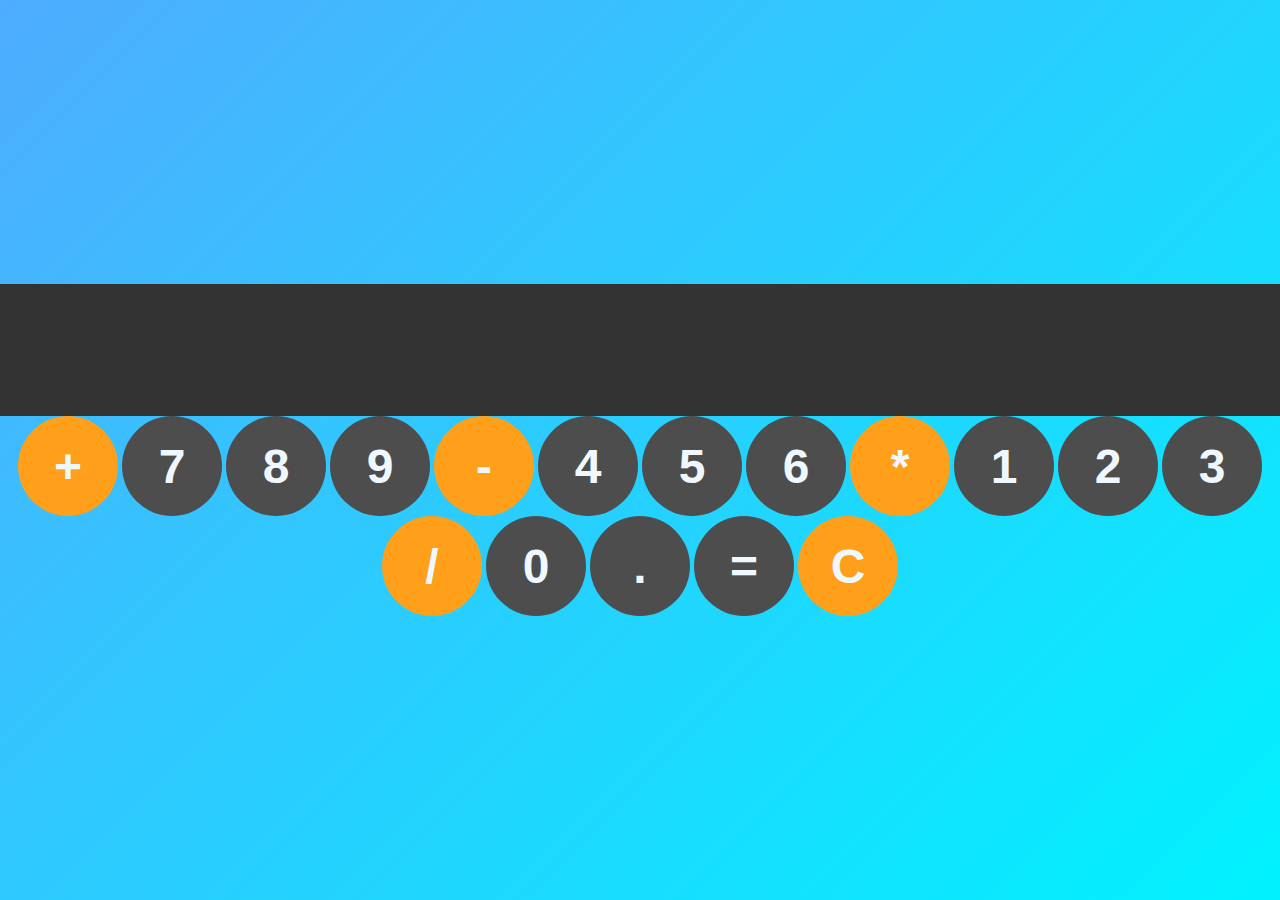
<file: index.html>
<!DOCTYPE html>
<html lang="en">
<head>
    <meta charset="UTF-8">
    <meta name="viewport" content="width=device-width, initial-scale=1.0">
    <title>Omid</title>
    <link rel="stylesheet" href="./Style.css">
</head>
<body style="background-color: rgb(212, 212, 212);">
    <div id="calculator">
        <input id="display" readonly>
        <div id="Keys" align="center">
            <button onclick="appeandToDisplay('+')" class="operator-btn">+</button>
            <button onclick="appeandToDisplay('7')">7</button>
            <button onclick="appeandToDisplay('8')">8</button>
            <button onclick="appeandToDisplay('9')">9</button>
            <button onclick="appeandToDisplay('-')"  class="operator-btn">-</button>
            <button onclick="appeandToDisplay('4')">4</button>
            <button onclick="appeandToDisplay('5')">5</button>
            <button onclick="appeandToDisplay('6')">6</button>
            <button onclick="appeandToDisplay('*')"  class="operator-btn">*</button>
            <button onclick="appeandToDisplay('1')">1</button>
            <button onclick="appeandToDisplay('2')">2</button>
            <button onclick="appeandToDisplay('3')">3</button>
            <button onclick="appeandToDisplay('/')"  class="operator-btn">/</button>
            <button onclick="appeandToDisplay('0')">0</button>
            <button onclick="appeandToDisplay('.')" >.</button>
            <button onclick="Calculate()">=</button>
            <button onclick="ClearDisplay()"  class="operator-btn">C</button> 
        </div>
    </div>
    

    <script src="./script.js"></script>
</body>
</html>
</file>
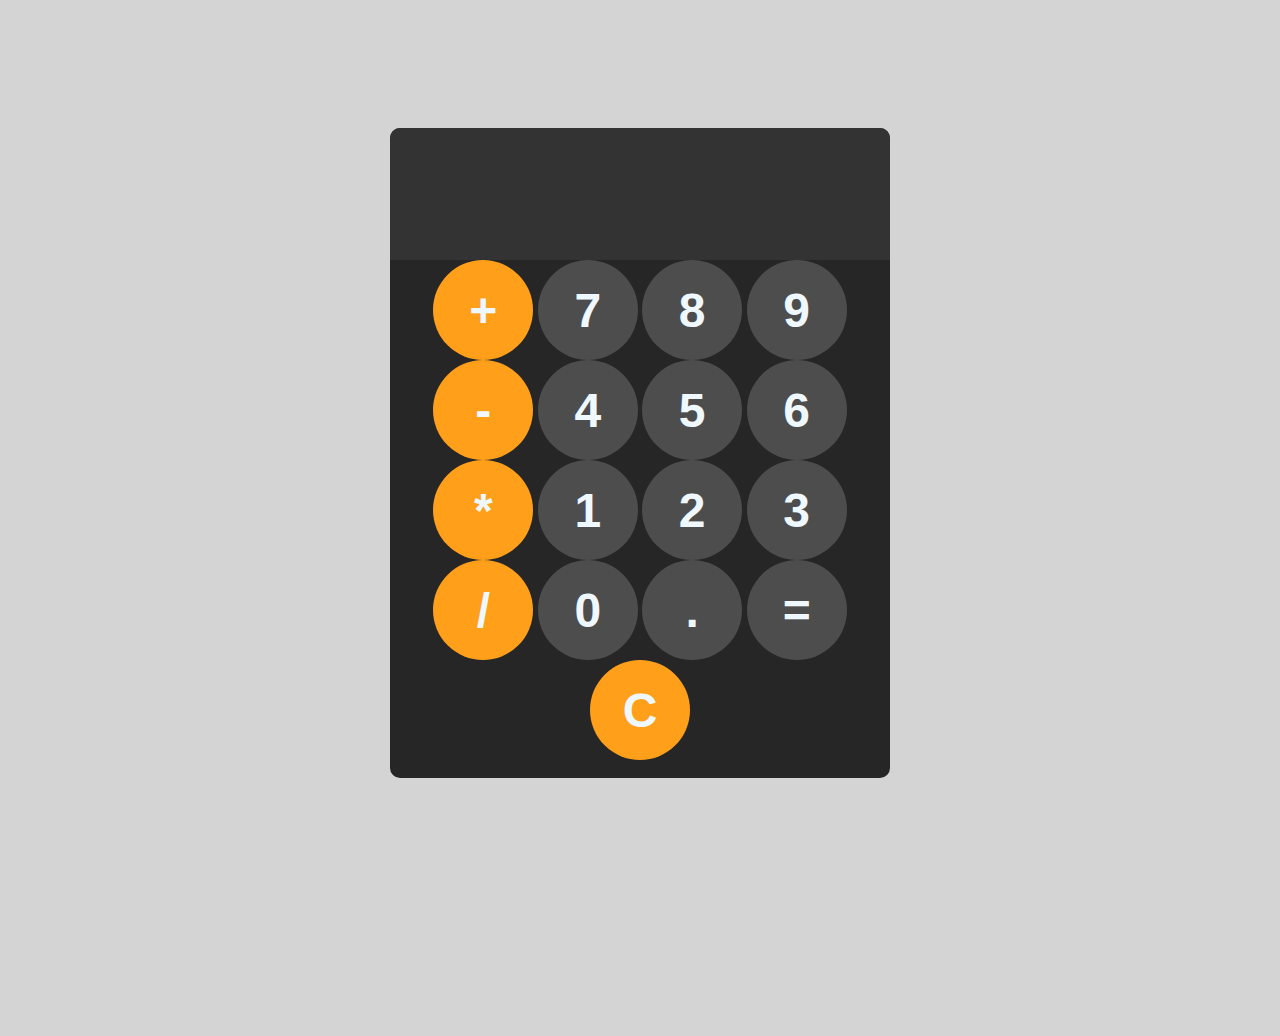
<file: src/index.html>
<!DOCTYPE html>
<html lang="en">
<head>
    <meta charset="UTF-8">
    <meta name="viewport" content="width=device-width, initial-scale=1.0">
    <title>Omid</title>
    <link rel="stylesheet" href="/src/Style.css">
</head>
<body style="background-color: rgb(212, 212, 212);">
    <div id="calculator">
        <input id="display" readonly>
        <div id="Keys" align="center">
            <button onclick="appeandToDisplay('+')" class="operator-btn">+</button>
            <button onclick="appeandToDisplay('7')">7</button>
            <button onclick="appeandToDisplay('8')">8</button>
            <button onclick="appeandToDisplay('9')">9</button>
            <button onclick="appeandToDisplay('-')"  class="operator-btn">-</button>
            <button onclick="appeandToDisplay('4')">4</button>
            <button onclick="appeandToDisplay('5')">5</button>
            <button onclick="appeandToDisplay('6')">6</button>
            <button onclick="appeandToDisplay('*')"  class="operator-btn">*</button>
            <button onclick="appeandToDisplay('1')">1</button>
            <button onclick="appeandToDisplay('2')">2</button>
            <button onclick="appeandToDisplay('3')">3</button>
            <button onclick="appeandToDisplay('/')"  class="operator-btn">/</button>
            <button onclick="appeandToDisplay('0')">0</button>
            <button onclick="appeandToDisplay('.')" >.</button>
            <button onclick="Calculate()">=</button>
            <button onclick="ClearDisplay()"  class="operator-btn">C</button> 
        </div>
    </div>
    

    <script src="/src/script.js"></script>
</body>
</html>
</file>
<file: Style.css>
body {
  background: linear-gradient(135deg, #4facfe 0%, #00f2fe 100%);
  display: flex;
  justify-content: center;
  align-items: center;
  height: 100vh;
  margin: 0;
}

.calculator {
  width: 300px; /* Adjust this value as needed */
  padding: 20px;
  background-color: #fff; /* Assuming a white background for the calculator */
  box-shadow: 0 0 10px rgba(0, 0, 0, 0.1);
  border-radius: 10px;
}

#display {
  width: 100%;
  padding: 20px;
  font-size: 5rem;
  text-align: left;
  border: none;
  background-color: hsl(0, 0%, 20%);
}
#keys {
  display: grid;
  align-items: left;
  grid-template-columns: repeat(4, 1fr);
  gap: 10px;
  padding: 25px;
}
button {
  width: 100px;
  height: 100px;
  border-radius: 50px;
  border: none;
  background-color: hsl(10, 0%, 30%);
  color: aliceblue;
  font-size: 3rem;
  font-weight: bold;
  cursor: pointer;
}

button:hover {
  background-color: hsl(0, 0%, 40%);
}
button:active {
  background-color: hsl(0, 0%, 50%);
}

.operator-btn {
  background-color: hsl(35, 100%, 55%);
}
.operator-btn:hover {
  background-color: hsl(35, 100%, 55%);
}
.operator-btn:active {
  background-color: hsl(35, 100%, 75%);
}
</file>
<file: src/Style.css>
body {
  margin-top: 10%;
  display: flex;
  justify-content: center;
  height: 100vh;
  background-color: hsl(0, 0%, 95%);
}
#calculator {
  font-family: Arial, sans-serif;
  background-color: hsl(0, 0%, 15%);
  border-radius: 10px;
  max-width: 500px;
  max-height: 650px;
  overflow: hidden;
}
#display {
  width: 100%;
  padding: 20px;
  font-size: 5rem;
  text-align: left;
  border: none;
  background-color: hsl(0, 0%, 20%);
}
#keys {
  display: grid;
  align-items: left;
  grid-template-columns: repeat(4, 1fr);
  gap: 10px;
  padding: 25px;
}
button {
  width: 100px;
  height: 100px;
  border-radius: 50px;
  border: none;
  background-color: hsl(10, 0%, 30%);
  color: aliceblue;
  font-size: 3rem;
  font-weight: bold;
  cursor: pointer;
}

button:hover {
  background-color: hsl(0, 0%, 40%);
}
button:active {
  background-color: hsl(0, 0%, 50%);
}

.operator-btn {
  background-color: hsl(35, 100%, 55%);
}
.operator-btn:hover {
  background-color: hsl(35, 100%, 55%);
}
.operator-btn:active {
  background-color: hsl(35, 100%, 75%);
}
</file>
